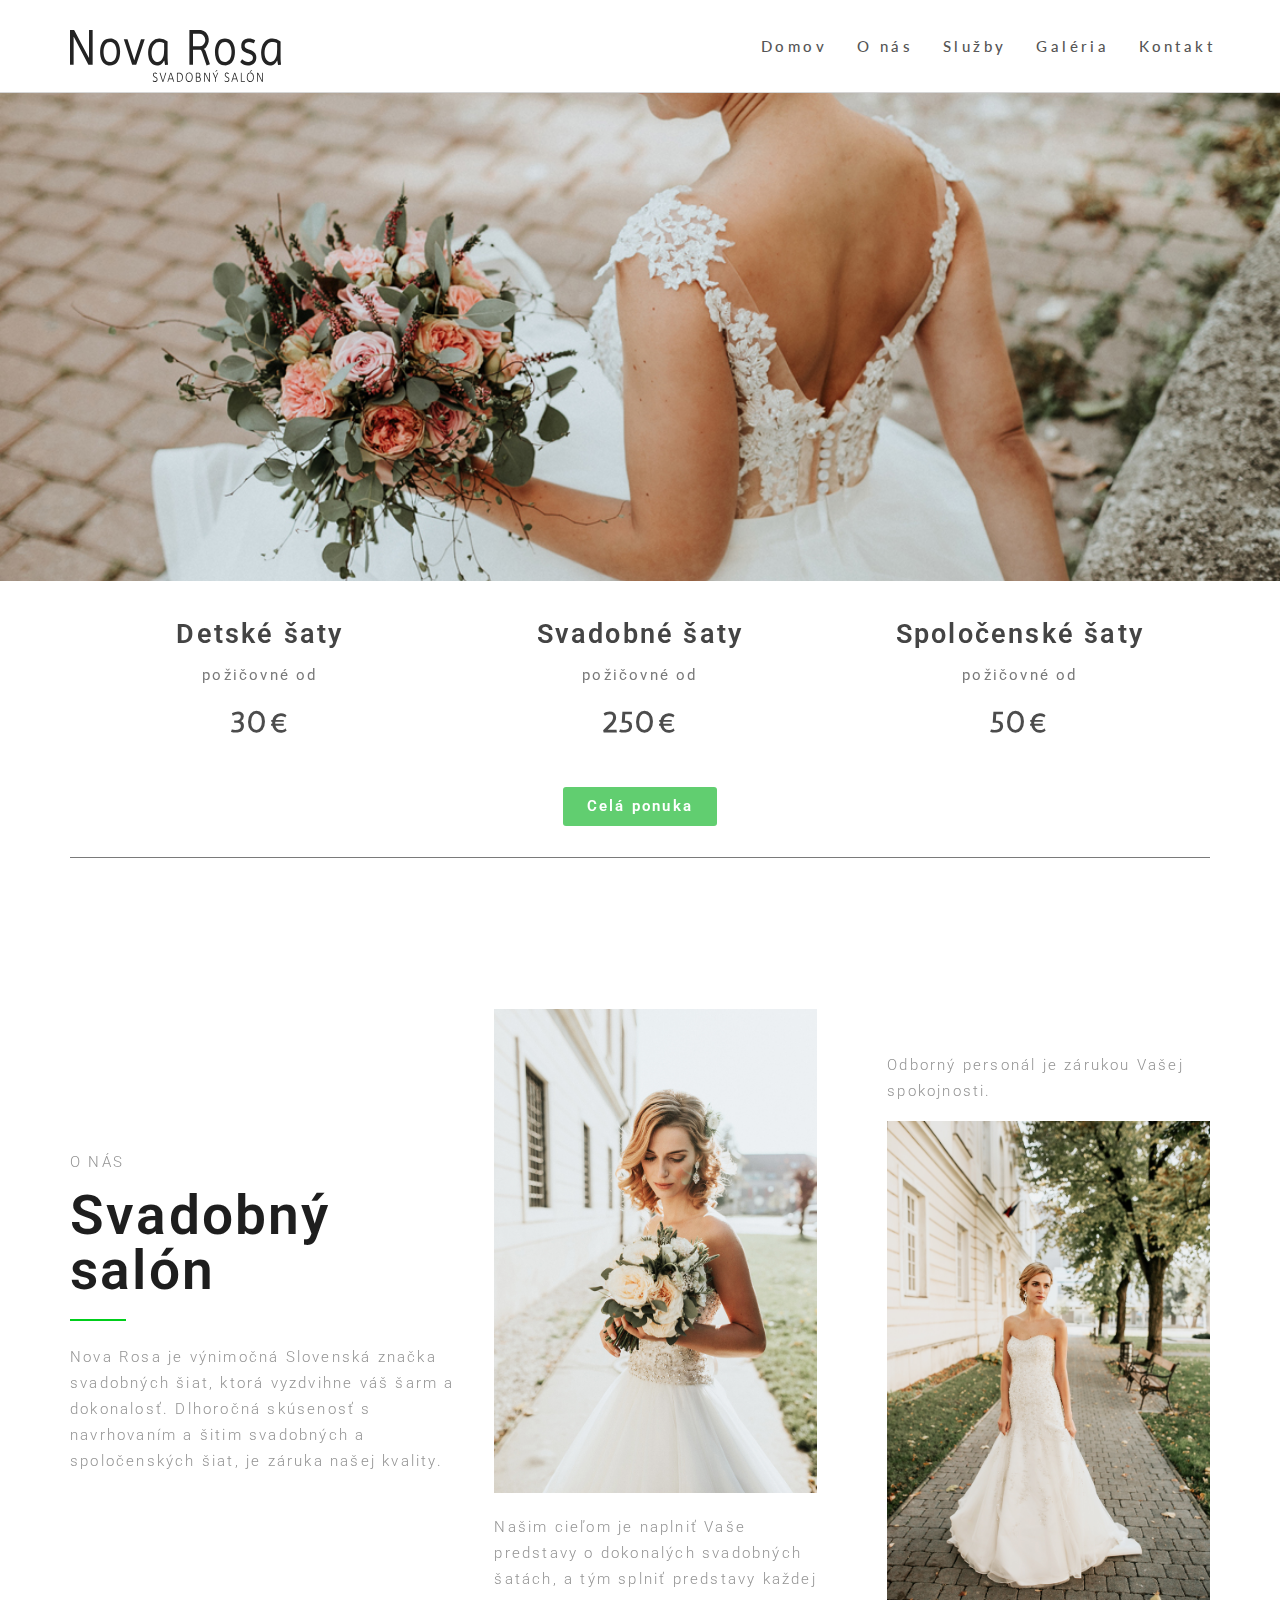
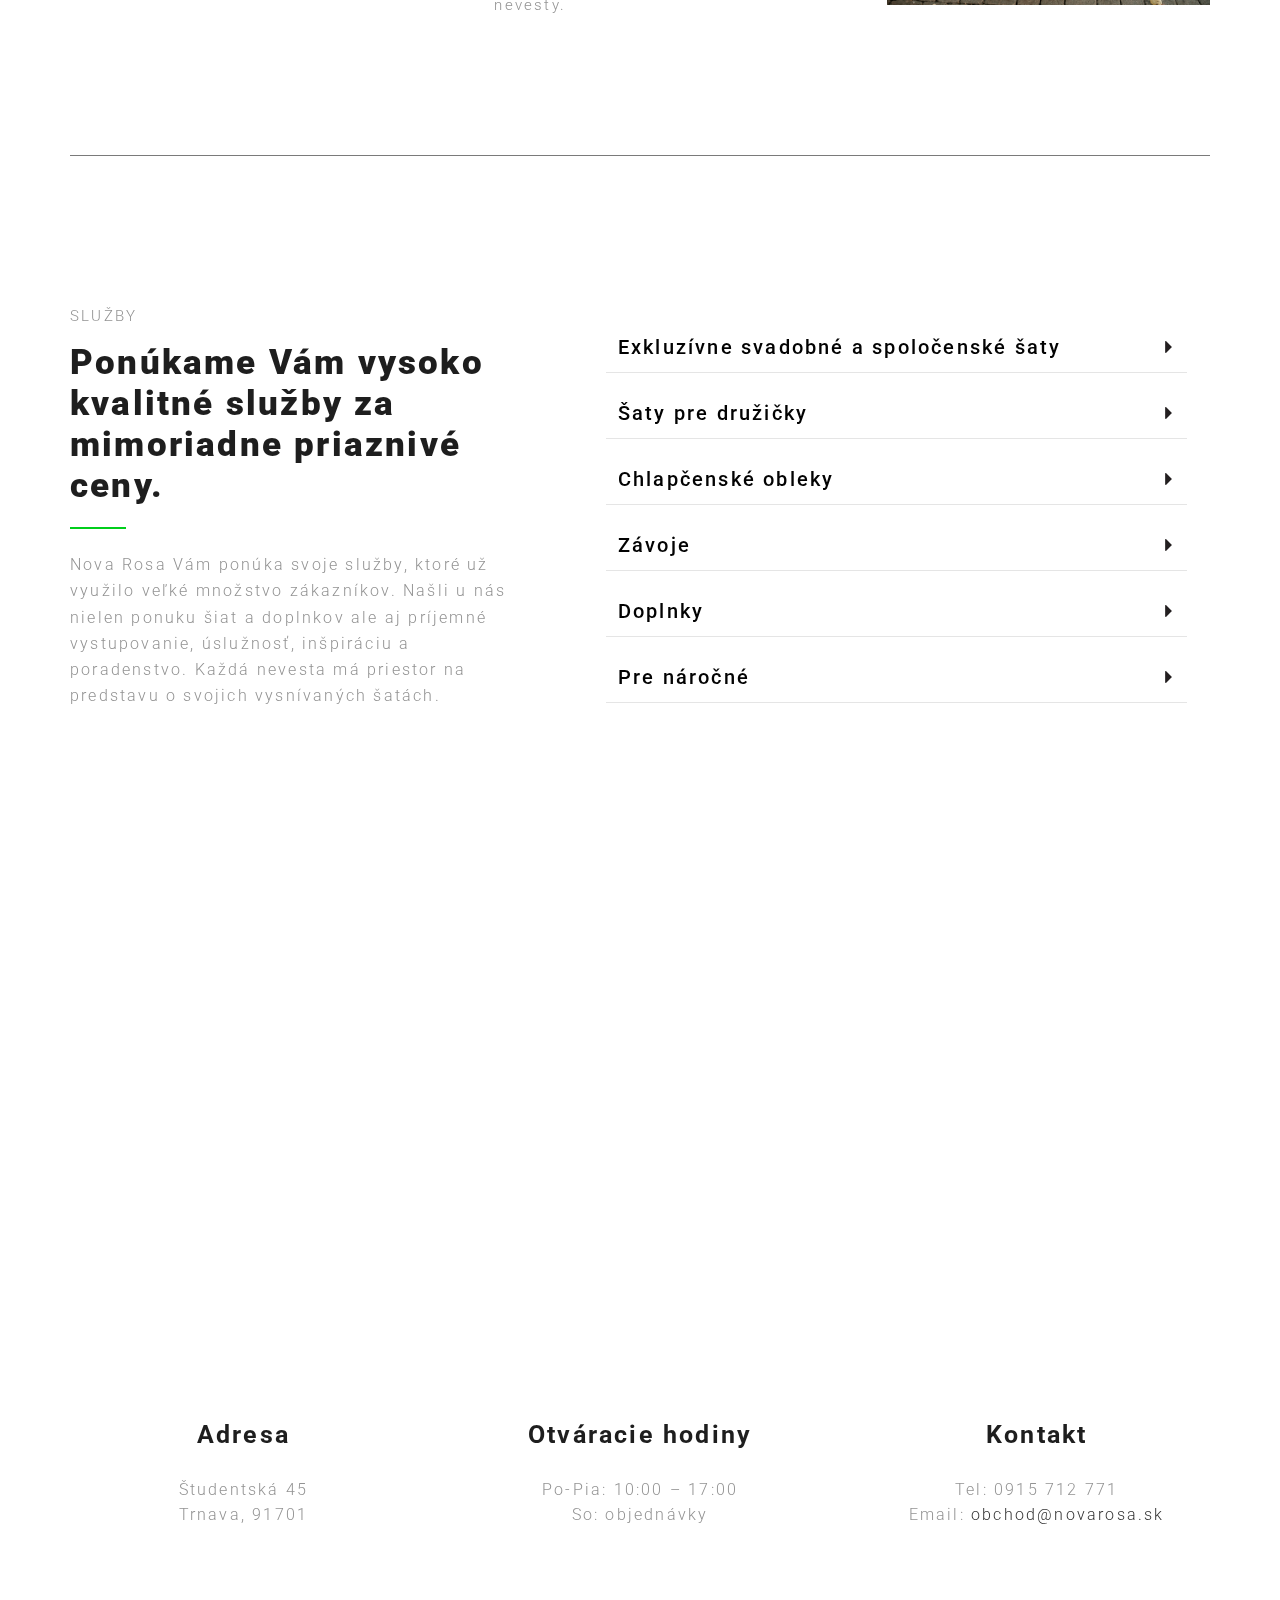
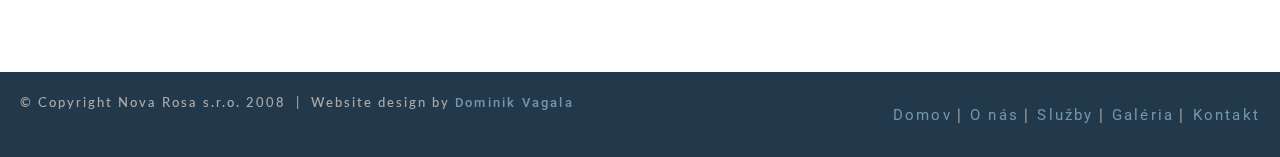
<file: index.html>
<!DOCTYPE html>
<html lang="sk">
<head>
	<meta charset="UTF-8">
	<meta name="viewport" content="width=device-width, initial-scale=1.0">
    <meta http-equiv="content-type" content="text/html; charset=UTF-8">
	<title>Nova Rosa Trnava | Svadobné a spoločenské šaty</title>
	<meta name="description" content="Nova Rosa je výnimočná Slovenská značka v Trnave, ktorá ponúka svadobné a spoločenské šaty ušité na mieru, alebo na požičanie.">
	<meta name="og:title" property="og:title" content=">Nova Rosa Trnava | Svadobné a spoločenské šaty">
	<link rel="canonical" href="http://www.novarosa.sk/">
	<link rel="stylesheet" href="styles/styles.css">
	<link rel="stylesheet" href="styles/index-styles.css">
	<link href="https://fonts.googleapis.com/css?family=Lato:400,500&display=swap" rel="stylesheet">
	<link href="https://fonts.googleapis.com/css?family=Roboto:300,400,500,900&display=swap" rel="stylesheet">
	<link href="https://fonts.googleapis.com/css?family=Antic&display=swap" rel="stylesheet">
	<script src="https://ajax.googleapis.com/ajax/libs/jquery/3.4.1/jquery.min.js"></script>

	<!-- ****** faviconit.com favicons ****** -->
	<link rel="shortcut icon" href="/favicon.ico">
	<link rel="icon" sizes="16x16 32x32 64x64" href="/favicon.ico">
	<link rel="icon" type="image/png" sizes="196x196" href="/favicon-192.png">
	<link rel="icon" type="image/png" sizes="160x160" href="/favicon-160.png">
	<link rel="icon" type="image/png" sizes="96x96" href="/favicon-96.png">
	<link rel="icon" type="image/png" sizes="64x64" href="/favicon-64.png">
	<link rel="icon" type="image/png" sizes="32x32" href="/favicon-32.png">
	<link rel="icon" type="image/png" sizes="16x16" href="/favicon-16.png">
	<link rel="apple-touch-icon" href="/favicon-57.png">
	<link rel="apple-touch-icon" sizes="114x114" href="/favicon-114.png">
	<link rel="apple-touch-icon" sizes="72x72" href="/favicon-72.png">
	<link rel="apple-touch-icon" sizes="144x144" href="/favicon-144.png">
	<link rel="apple-touch-icon" sizes="60x60" href="/favicon-60.png">
	<link rel="apple-touch-icon" sizes="120x120" href="/favicon-120.png">
	<link rel="apple-touch-icon" sizes="76x76" href="/favicon-76.png">
	<link rel="apple-touch-icon" sizes="152x152" href="/favicon-152.png">
	<link rel="apple-touch-icon" sizes="180x180" href="/favicon-180.png">
	<meta name="msapplication-TileColor" content="#FFFFFF">
	<meta name="msapplication-TileImage" content="/favicon-144.png">
	<meta name="msapplication-config" content="/browserconfig.xml">
	<!-- ****** faviconit.com favicons ****** -->
</head>
<body ontouchstart="">
	<div id="home" class="dummy-page-top"></div>

	<header id="sticky-header">
		<div data-include="header"></div>
	</header>

	<div id="landing-image-container"></div>

	<div class="page-content-container">
		<div id="dress-offer-container" >
			<div class="dress-offer-stack">
				<h2>Detské šaty</h2>
				<small>požičovné od</small>
				<h3>30€</h3>
			</div>
			<div class="dress-offer-stack">
				<h2>Svadobné šaty</h2>
				<small>požičovné od</small>
				<h3>250€</h3>
			</div>
			<div class="dress-offer-stack">
				<h2>Spoločenské šaty</h2>
				<small>požičovné od</small>
				<h3>50€</h3>
			</div>
		</div>
		<div id="whole-offer-button-container">
			<a href="#services" id="whole-offer-button">Celá ponuka</a>
		</div>

		<hr>

		<section id="about" class="about-section-container">
			<div id="about-section-column1">
				<h4 id="about-heading">O nás</h4>
				<h1>Svadobný salón</h1>
				<div class="small-divider"></div>
				<p>Nova Rosa je výnimočná Slovenská značka svadobných šiat, ktorá vyzdvihne váš šarm a dokonalosť. Dlhoročná skúsenosť s navrhovaním a šitim svadobných a spoločenských šiat, je záruka našej kvality.</p>
			</div>
			<div id="about-section-column2">
				<img id="section1-image1" src="images/section1-image1.jpg" alt="svadobné šaty nevesta">
				<img id="section1-image1-wide" src="images/section1-image1-wide.jpg" alt="svadobné šaty nevesta">
				<p id="about-section-column2-p">Našim cieľom je naplniť Vaše predstavy o dokonalých svadobných šatách, a tým splniť predstavy každej nevesty.</p>
			</div>
			<div id="about-section-column3">
				<p>Odborný personál je zárukou Vašej spokojnosti.</p>
				<img src="images/section1-image2.jpg" alt="svadba šaty nevesta">
			</div>
		</section>

		<hr>

		<section id="services" class="services-section-container">
			<div id="services-section-column1">
				<h4>Služby</h4>
				<h1>Ponúkame Vám vysoko kvalitné služby za mimoriadne priaznivé ceny.</h1>
				<div class="small-divider"></div>
				<p>Nova Rosa Vám ponúka svoje služby, ktoré už využilo veľké množstvo zákazníkov. Našli u nás nielen ponuku šiat a doplnkov ale aj príjemné vystupovanie, úslužnosť, inšpiráciu a poradenstvo. Každá nevesta má priestor na predstavu o svojich vysnívaných šatách.</p>
			</div>
			<div id="services-section-column2">
				<div class="summary-tab summary-tab-collapsed">
					<h3>Exkluzívne svadobné a spoločenské šaty</h3>
					<img class="black-triangle" src="images/black-triangle.svg" alt="">
					<img class="green-triangle displayed-none" src="images/green-triangle.svg" alt="">
				</div>
				<div class="details-tab">
					<p>Dovoz Španielsko, Taliansko</p>
				</div>
				<div class="summary-tab summary-tab-collapsed">
					<h3>Šaty pre družičky</h3>
					<img class="black-triangle" src="images/black-triangle.svg" alt="">
					<img class="green-triangle displayed-none" src="images/green-triangle.svg" alt="">
				</div>
				<div class="details-tab">
					<p>Veľkosti od 70 do 164</p>
				</div>
				<div class="summary-tab summary-tab-collapsed">
					<h3>Chlapčenské obleky</h3>
					<img class="black-triangle" src="images/black-triangle.svg" alt="">
					<img class="green-triangle displayed-none" src="images/green-triangle.svg" alt="">
				</div>
				<div class="details-tab">
					<p>Veľkosti od 70 do 164</p>
				</div>
				<div class="summary-tab summary-tab-collapsed">
					<h3>Závoje</h3>
					<img class="black-triangle" src="images/black-triangle.svg" alt="">
					<img class="green-triangle displayed-none" src="images/green-triangle.svg" alt="">
				</div>
				<div class="details-tab">
					<p>Zákazkové šitie podľa potreby</p>
				</div>
				<div class="summary-tab summary-tab-collapsed">
					<h3>Doplnky</h3>
					<img class="black-triangle" src="images/black-triangle.svg" alt="">
					<img class="green-triangle displayed-none" src="images/green-triangle.svg" alt="">
				</div>
				<div class="details-tab">
					<p>Bižutéria, kabelky, svadobné a spoločenské bolérka</p>
				</div>
				<div class="summary-tab summary-tab-collapsed">
					<h3>Pre náročné</h3>
					<img class="black-triangle" src="images/black-triangle.svg" alt="">
					<img class="green-triangle displayed-none" src="images/green-triangle.svg" alt="">
				</div>
				<div class="details-tab height">
					<p>Svadobný salón Nova Rosa Vám <strong>za cenu požičovného</strong>
					<ul>
						<li>ušije šaty na Vašu postavu</li>
						<li>výber vysokokvalitných materiálov</li>
						<li>ako prvá si budete svoj model predvádzať</li>
					</ul>
					<p><strong>A výhoda?</strong></p>
					<ul>
						<li>už žiadna úprava</li>
						<li>nebudú opotrebované a budú hodné Vášho veľkého dňa</li>
					</ul>							
				</div>
			</div>
		</section>
	</div>

	<iframe id="contact" class="map" frameborder="0" src="https://www.google.com/maps/embed/v1/place?q=place_id:ChIJ1RFoyWKgbEcR_VsKKeMJTpo&key=AIzaSyC0DKFZ8TiH9aAG0Z9Mv76P7-0UL2-60-Y" allowfullscreen></iframe>

	<div class="page-content-container" id="bottom-page-content">

		<div id="contact-section-container">
			<div class="contact-stack">
				<h2>Adresa</h2>
				<p>Študentská 45<br>Trnava, 91701</p>
			</div>
			<div class="contact-stack">
				<h2>Otváracie hodiny</h2>
				<p>Po-Pia: 10:00 – 17:00<br>So: objednávky</p>
			</div>
			<div class="contact-stack">
				<h2>Kontakt</h2>
				<p>Tel: 0915 712 771<br>Email: <a href="mailto:obchod@novarosa.sk" target="_blank">obchod@novarosa.sk</a></p>
			</div>
		</div>
	</div>

	<div data-include="footer" ></div>
	<script src="app.js"></script>
	<script>
		// For linking html filese
		$(function(){
			var includes = $('[data-include]');
			jQuery.each(includes, function(){
			var file = '' + $(this).data('include') + '.html';
			$(this).load(file);
			});
		});
	</script>
</body>
</html>
</file>
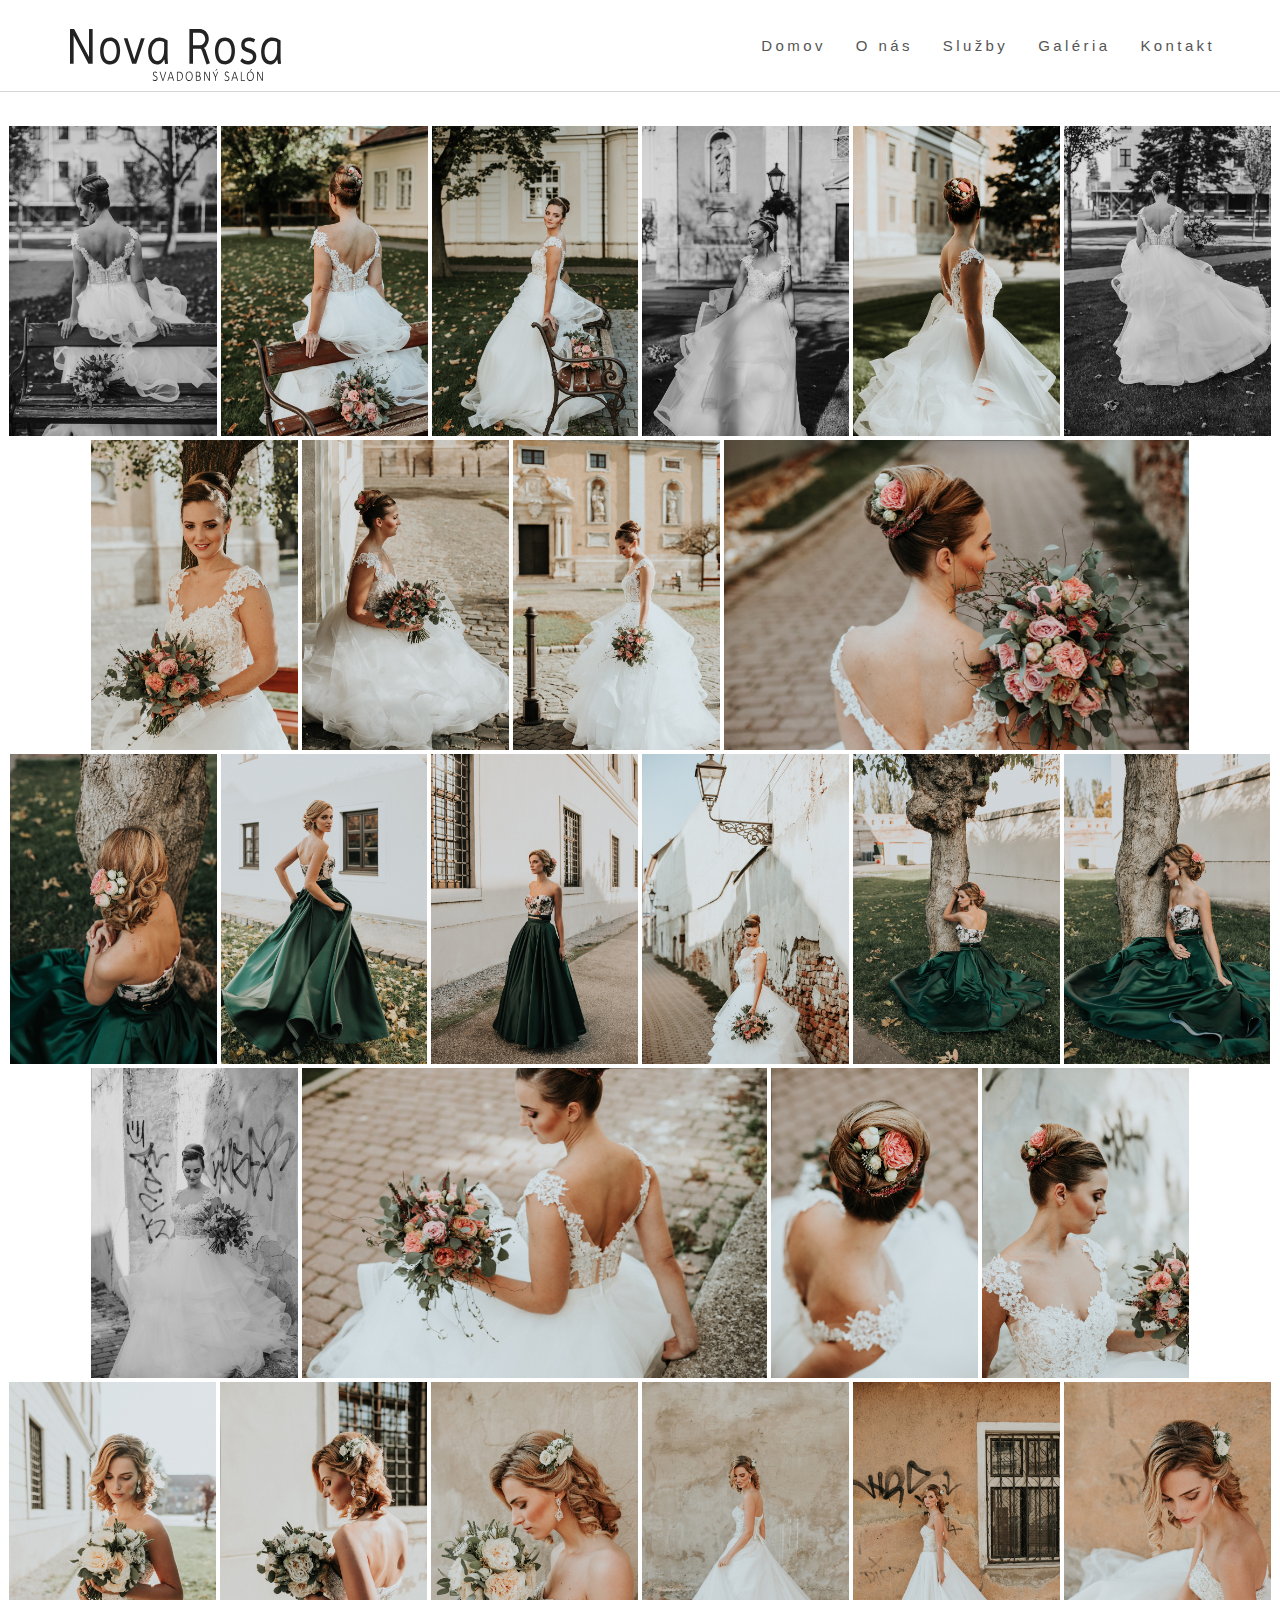
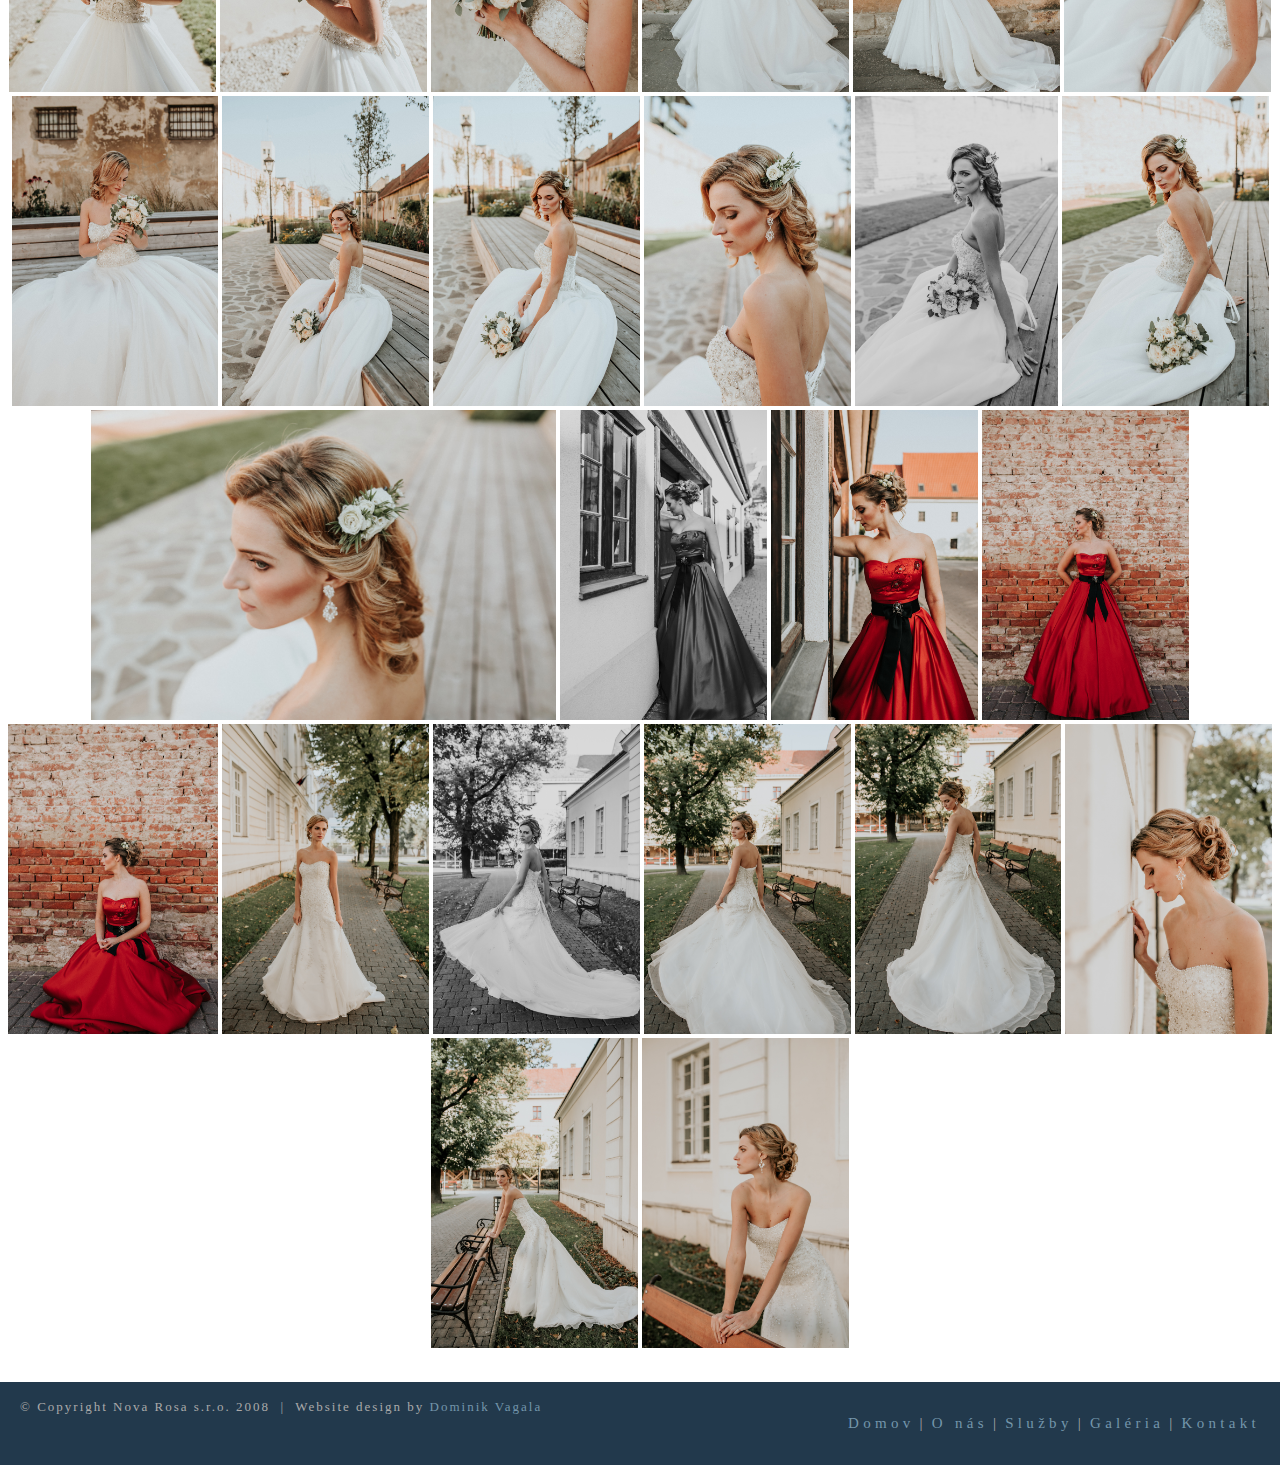
<file: gallery.html>
<!DOCTYPE html>
<html lang="sk">
<head>
    <meta charset="UTF-8">
    <meta name="viewport" content="width=device-width, initial-scale=1.0">
    <meta http-equiv="content-type" content="text/html; charset=UTF-8">
	<title>Galéria | Nova Rosa Trnava | Svadobné a spoločenské šaty</title>
	<script src="https://ajax.googleapis.com/ajax/libs/jquery/3.4.1/jquery.min.js"></script>
	<link rel="canonical" href="http://www.novarosa.sk/gallery/">
	<link rel="stylesheet" href="styles/styles.css">
	<link rel="stylesheet" href="styles/gallery-styles.css">
	<link rel="stylesheet" href="photoswipe/photoswipe.css"> 
	<link rel="stylesheet" href="photoswipe/default-skin/default-skin.css"> 
	
	<!-- ****** faviconit.com favicons ****** -->
	<link rel="shortcut icon" href="/favicon.ico">
	<link rel="icon" sizes="16x16 32x32 64x64" href="/favicon.ico">
	<link rel="icon" type="image/png" sizes="196x196" href="/favicon-192.png">
	<link rel="icon" type="image/png" sizes="160x160" href="/favicon-160.png">
	<link rel="icon" type="image/png" sizes="96x96" href="/favicon-96.png">
	<link rel="icon" type="image/png" sizes="64x64" href="/favicon-64.png">
	<link rel="icon" type="image/png" sizes="32x32" href="/favicon-32.png">
	<link rel="icon" type="image/png" sizes="16x16" href="/favicon-16.png">
	<link rel="apple-touch-icon" href="/favicon-57.png">
	<link rel="apple-touch-icon" sizes="114x114" href="/favicon-114.png">
	<link rel="apple-touch-icon" sizes="72x72" href="/favicon-72.png">
	<link rel="apple-touch-icon" sizes="144x144" href="/favicon-144.png">
	<link rel="apple-touch-icon" sizes="60x60" href="/favicon-60.png">
	<link rel="apple-touch-icon" sizes="120x120" href="/favicon-120.png">
	<link rel="apple-touch-icon" sizes="76x76" href="/favicon-76.png">
	<link rel="apple-touch-icon" sizes="152x152" href="/favicon-152.png">
	<link rel="apple-touch-icon" sizes="180x180" href="/favicon-180.png">
	<meta name="msapplication-TileColor" content="#FFFFFF">
	<meta name="msapplication-TileImage" content="/favicon-144.png">
	<meta name="msapplication-config" content="/browserconfig.xml">
	<!-- ****** faviconit.com favicons ****** -->
</head>
<body>
	<div id="home" class="dummy-page-top"></div>

    <header id="sticky-header">
        <div data-include="header"></div>
    </header>

	<div class="dress-gallery" itemscope itemtype="http://schema.org/ImageGallery">
		<figure itemprop="associatedMedia" itemscope itemtype="http://schema.org/ImageObject">
			<a href="gallery_images/IMG_3473.jpg" class="image-container" itemprop="contentUrl" data-size="769x1150">
				<img src="gallery_images/IMG_3473_thumb.jpg"  itemprop="thumbnail" alt="svadobné šaty" />
				<div class="overlay"></div>
			</a>
		</figure>

		<figure itemprop="associatedMedia" itemscope itemtype="http://schema.org/ImageObject">
			<a href="gallery_images/IMG_3472.jpg" class="image-container" itemprop="contentUrl" data-size="767x1150">
				<img src="gallery_images/IMG_3472.jpg" itemprop="thumbnail" alt="svadobné šaty" />
				<div class="overlay"></div>
			</a>
		</figure>

		<figure itemprop="associatedMedia" itemscope itemtype="http://schema.org/ImageObject">
			<a href="gallery_images/IMG_3471.jpg" class="image-container" itemprop="contentUrl" data-size="767x1150">
				<img src="gallery_images/IMG_3471_thumb.jpg" itemprop="thumbnail" alt="svadobné šaty" />
				<div class="overlay"></div>
			</a>
		</figure>

		<figure itemprop="associatedMedia" itemscope itemtype="http://schema.org/ImageObject">
			<a href="gallery_images/IMG_3468.jpg" class="image-container" itemprop="contentUrl" data-size="767x1150">
				<img src="gallery_images/IMG_3468_thumb.jpg" itemprop="thumbnail" alt="svadobné šaty" />
				<div class="overlay"></div>
			</a>
		</figure>

		<figure itemprop="associatedMedia" itemscope itemtype="http://schema.org/ImageObject">
			<a href="gallery_images/IMG_3465.jpg" class="image-container" itemprop="contentUrl" data-size="767x1150">
				<img src="gallery_images/IMG_3465_thumb.jpg" itemprop="thumbnail" alt="svadobné šaty" />
				<div class="overlay"></div>
			</a>
		</figure>

		<figure itemprop="associatedMedia" itemscope itemtype="http://schema.org/ImageObject">
			<a href="gallery_images/IMG_3448.jpg" class="image-container" itemprop="contentUrl" data-size="767x1150">
				<img src="gallery_images/IMG_3448_thumb.jpg" itemprop="thumbnail" alt="svadobné šaty" />
				<div class="overlay"></div>
			</a>
		</figure>

		<figure itemprop="associatedMedia" itemscope itemtype="http://schema.org/ImageObject">
			<a href="gallery_images/IMG_3444b.jpg" class="image-container" itemprop="contentUrl" data-size="767x1150">
				<img src="gallery_images/IMG_3444b_thumb.jpg" itemprop="thumbnail" alt="svadobné šaty" />
				<div class="overlay"></div>
			</a>
		</figure>

		<figure itemprop="associatedMedia" itemscope itemtype="http://schema.org/ImageObject">
			<a href="gallery_images/IMG_3442.jpg" class="image-container" itemprop="contentUrl" data-size="767x1150">
				<img src="gallery_images/IMG_3442_thumb.jpg" itemprop="thumbnail" alt="svadobné šaty" />
				<div class="overlay"></div>
			</a>
		</figure>

		<figure itemprop="associatedMedia" itemscope itemtype="http://schema.org/ImageObject">
			<a href="gallery_images/IMG_3425-1.jpg" class="image-container" class="image-container" itemprop="contentUrl" data-size="769x1150">
				<img src="gallery_images/IMG_3425-1_thumb.jpg" itemprop="thumbnail" alt="svadobné šaty" />
				<div class="overlay"></div>
			</a>
		</figure>
		
		<figure itemprop="associatedMedia" itemscope itemtype="http://schema.org/ImageObject">
			<a href="gallery_images/IMG_3497-1.jpg" class="image-container" itemprop="contentUrl" data-size="1150x767">
				<img src="gallery_images/IMG_3497-1_thumb.jpg" itemprop="thumbnail" alt="svadobné šaty" />
				<div class="overlay"></div>
			</a>
		</figure>

		<figure itemprop="associatedMedia" itemscope itemtype="http://schema.org/ImageObject">
			<a href="gallery_images/IMG_3866.jpg" class="image-container" itemprop="contentUrl" data-size="767x1150">
				<img src="gallery_images/IMG_3866_thumb.jpg" itemprop="thumbnail" alt="svadobné šaty" />
				<div class="overlay"></div>
			</a>
		</figure>

		<figure itemprop="associatedMedia" itemscope itemtype="http://schema.org/ImageObject">
			<a href="gallery_images/IMG_3815.jpg" class="image-container" itemprop="contentUrl" data-size="767x1150">
				<img src="gallery_images/IMG_3815_thumb.jpg" itemprop="thumbnail" alt="svadobné šaty" />
				<div class="overlay"></div>
			</a>
		</figure>
		
		<figure itemprop="associatedMedia" itemscope itemtype="http://schema.org/ImageObject">
			<a href="gallery_images/IMG_3817.jpg" class="image-container" itemprop="contentUrl" data-size="767x1150">
				<img src="gallery_images/IMG_3817_thumb.jpg" itemprop="thumbnail" alt="svadobné šaty" />
				<div class="overlay"></div>
			</a>
		</figure>
		
		<figure itemprop="associatedMedia" itemscope itemtype="http://schema.org/ImageObject">
			<a href="gallery_images/IMG_3482.jpg" class="image-container" itemprop="contentUrl" data-size="767x1150">
				<img src="gallery_images/IMG_3482_thumb.jpg" itemprop="thumbnail" alt="svadobné šaty" />
				<div class="overlay"></div>
			</a>
		</figure>

		<figure itemprop="associatedMedia" itemscope itemtype="http://schema.org/ImageObject">
			<a href="gallery_images/IMG_3858.jpg" class="image-container" itemprop="contentUrl" data-size="767x1150">
				<img src="gallery_images/IMG_3858_thumb.jpg" itemprop="thumbnail" alt="svadobné šaty" />
				<div class="overlay"></div>
			</a>
		</figure>
		
		<figure itemprop="associatedMedia" itemscope itemtype="http://schema.org/ImageObject">
			<a href="gallery_images/IMG_3862.jpg" class="image-container" itemprop="contentUrl" data-size="767x1150">
				<img src="gallery_images/IMG_3862_thumb.jpg" itemprop="thumbnail" alt="svadobné šaty" />
				<div class="overlay"></div>
			</a>
		</figure>
		
		<figure itemprop="associatedMedia" itemscope itemtype="http://schema.org/ImageObject">
			<a href="gallery_images/IMG_3506.jpg" class="image-container" itemprop="contentUrl" data-size="767x1150">
				<img src="gallery_images/IMG_3506_thumb.jpg" itemprop="thumbnail" alt="svadobné šaty" />
				<div class="overlay"></div>
			</a>
		</figure>
		
		<figure itemprop="associatedMedia" itemscope itemtype="http://schema.org/ImageObject">
			<a href="gallery_images/IMG_3512-1.jpg" class="image-container" itemprop="contentUrl" data-size="1150x767">
				<img src="gallery_images/IMG_3512-1_thumb.jpg" itemprop="thumbnail" alt="svadobné šaty" />
				<div class="overlay"></div>
			</a>
		</figure>
		
		<figure itemprop="associatedMedia" itemscope itemtype="http://schema.org/ImageObject">
			<a href="gallery_images/IMG_3513.jpg" class="image-container" itemprop="contentUrl" data-size="767x1150">
				<img src="gallery_images/IMG_3513_thumb.jpg" itemprop="thumbnail" alt="svadobné šaty" />
				<div class="overlay"></div>
			</a>
		</figure>
		
		<figure itemprop="associatedMedia" itemscope itemtype="http://schema.org/ImageObject">
			<a href="gallery_images/IMG_3514.jpg" class="image-container" itemprop="contentUrl" data-size="767x1150">
				<img src="gallery_images/IMG_3514_thumb.jpg" itemprop="thumbnail" alt="svadobné šaty" />
				<div class="overlay"></div>
			</a>
		</figure>
		
		<figure itemprop="associatedMedia" itemscope itemtype="http://schema.org/ImageObject">
			<a href="gallery_images/IMG_3525.jpg" class="image-container" itemprop="contentUrl" data-size="767x1150">
				<img src="gallery_images/IMG_3525_thumb.jpg" itemprop="thumbnail" alt="svadobné šaty" />
				<div class="overlay"></div>
			</a>
		</figure>
		
		<figure itemprop="associatedMedia" itemscope itemtype="http://schema.org/ImageObject">
			<a href="gallery_images/IMG_3527.jpg" class="image-container" itemprop="contentUrl" data-size="767x1150">
				<img src="gallery_images/IMG_3527_thumb.jpg" itemprop="thumbnail" alt="svadobné šaty" />
				<div class="overlay"></div>
			</a>
		</figure>
		
		<figure itemprop="associatedMedia" itemscope itemtype="http://schema.org/ImageObject">
			<a href="gallery_images/IMG_3554.jpg" class="image-container" itemprop="contentUrl" data-size="768x1150">
				<img src="gallery_images/IMG_3554_thumb.jpg" itemprop="thumbnail" alt="svadobné šaty" />
				<div class="overlay"></div>
			</a>
		</figure>
		
		<figure itemprop="associatedMedia" itemscope itemtype="http://schema.org/ImageObject">
			<a href="gallery_images/IMG_3566.jpg" class="image-container" itemprop="contentUrl" data-size="768x1150">
				<img src="gallery_images/IMG_3566_thumb.jpg" itemprop="thumbnail" alt="svadobné šaty" />
				<div class="overlay"></div>
			</a>
		</figure>
		
		<figure itemprop="associatedMedia" itemscope itemtype="http://schema.org/ImageObject">
			<a href="gallery_images/IMG_3572.jpg" class="image-container" itemprop="contentUrl" data-size="767x1150">
				<img src="gallery_images/IMG_3572_thumb.jpg" itemprop="thumbnail" alt="svadobné šaty" />
				<div class="overlay"></div>
			</a>
		</figure>
		
		<figure itemprop="associatedMedia" itemscope itemtype="http://schema.org/ImageObject">
			<a href="gallery_images/IMG_3579.jpg" class="image-container" itemprop="contentUrl" data-size="767x1150">
				<img src="gallery_images/IMG_3579_thumb.jpg" itemprop="thumbnail" alt="svadobné šaty" />
				<div class="overlay"></div>
			</a>
		</figure>
		
		<figure itemprop="associatedMedia" itemscope itemtype="http://schema.org/ImageObject">
			<a href="gallery_images/IMG_3611.jpg" class="image-container" itemprop="contentUrl" data-size="767x1150">
				<img src="gallery_images/IMG_3611_thumb.jpg" itemprop="thumbnail" alt="svadobné šaty" />
				<div class="overlay"></div>
			</a>
		</figure>
		
		<figure itemprop="associatedMedia" itemscope itemtype="http://schema.org/ImageObject">
			<a href="gallery_images/IMG_3615.jpg" class="image-container" itemprop="contentUrl" data-size="767x1150">
				<img src="gallery_images/IMG_3615_thumb.jpg" itemprop="thumbnail" alt="svadobné šaty" />
				<div class="overlay"></div>
			</a>
		</figure>
		
		<figure itemprop="associatedMedia" itemscope itemtype="http://schema.org/ImageObject">
			<a href="gallery_images/IMG_3616-1.jpg" class="image-container" itemprop="contentUrl" data-size="767x1150">
				<img src="gallery_images/IMG_3616-1_thumb.jpg" itemprop="thumbnail" alt="svadobné šaty" />
				<div class="overlay"></div>
			</a>
		</figure>
		
		<figure itemprop="associatedMedia" itemscope itemtype="http://schema.org/ImageObject">
			<a href="gallery_images/IMG_3617.jpg" class="image-container" itemprop="contentUrl" data-size="767x1150">
				<img src="gallery_images/IMG_3617_thumb.jpg" itemprop="thumbnail" alt="svadobné šaty" />
				<div class="overlay"></div>
			</a>
		</figure>
		
		<figure itemprop="associatedMedia" itemscope itemtype="http://schema.org/ImageObject">
			<a href="gallery_images/IMG_3619.jpg" class="image-container" itemprop="contentUrl" data-size="754x1150">
				<img src="gallery_images/IMG_3619_thumb.jpg" itemprop="thumbnail" alt="svadobné šaty" />
				<div class="overlay"></div>
			</a>
		</figure>
		
		<figure itemprop="associatedMedia" itemscope itemtype="http://schema.org/ImageObject">
			<a href="gallery_images/IMG_3624.jpg" class="image-container" itemprop="contentUrl" data-size="767x1150">
				<img src="gallery_images/IMG_3624_thumb.jpg" itemprop="thumbnail" alt="svadobné šaty" />
				<div class="overlay"></div>
			</a>
		</figure>
		
		<figure itemprop="associatedMedia" itemscope itemtype="http://schema.org/ImageObject">
			<a href="gallery_images/IMG_3626.jpg" class="image-container" itemprop="contentUrl" data-size="1150x767">
				<img src="gallery_images/IMG_3626_thumb.jpg" itemprop="thumbnail" alt="svadobné šaty" />
				<div class="overlay"></div>
			</a>
		</figure>
		
		<figure itemprop="associatedMedia" itemscope itemtype="http://schema.org/ImageObject">
			<a href="gallery_images/IMG_3637.jpg" class="image-container" itemprop="contentUrl" data-size="767x1150">
				<img src="gallery_images/IMG_3637_thumb.jpg" itemprop="thumbnail" alt="svadobné šaty" />
				<div class="overlay"></div>
			</a>
		</figure>
		
		<figure itemprop="associatedMedia" itemscope itemtype="http://schema.org/ImageObject">
			<a href="gallery_images/IMG_3641.jpg" class="image-container" itemprop="contentUrl" data-size="767x1150">
				<img src="gallery_images/IMG_3641_thumb.jpg" itemprop="thumbnail" alt="svadobné šaty" />
				<div class="overlay"></div>
			</a>
		</figure>
		
		<figure itemprop="associatedMedia" itemscope itemtype="http://schema.org/ImageObject">
			<a href="gallery_images/IMG_3678.jpg" class="image-container" itemprop="contentUrl" data-size="767x1150">
				<img src="gallery_images/IMG_3678_thumb.jpg" itemprop="thumbnail" alt="svadobné šaty" />
				<div class="overlay"></div>
			</a>
		</figure>
		
		<figure itemprop="associatedMedia" itemscope itemtype="http://schema.org/ImageObject">
			<a href="gallery_images/IMG_3681-1.jpg" class="image-container" itemprop="contentUrl" data-size="781x1150">
				<img src="gallery_images/IMG_3681-1_thumb.jpg" itemprop="thumbnail" alt="svadobné šaty" />
				<div class="overlay"></div>
			</a>
		</figure>
		
		<figure itemprop="associatedMedia" itemscope itemtype="http://schema.org/ImageObject">
			<a href="gallery_images/IMG_3702-1.jpg" class="image-container" itemprop="contentUrl" data-size="767x1150">
				<img src="gallery_images/IMG_3702-1_thumb.jpg" itemprop="thumbnail" alt="svadobné šaty" />
				<div class="overlay"></div>
			</a>
		</figure>
		
		<figure itemprop="associatedMedia" itemscope itemtype="http://schema.org/ImageObject">
			<a href="gallery_images/IMG_3710.jpg" class="image-container" itemprop="contentUrl" data-size="767x1150">
				<img src="gallery_images/IMG_3710_thumb.jpg" itemprop="thumbnail" alt="svadobné šaty" />
				<div class="overlay"></div>
			</a>
		</figure>
		
		<figure itemprop="associatedMedia" itemscope itemtype="http://schema.org/ImageObject">
			<a href="gallery_images/IMG_3711.jpg" class="image-container" itemprop="contentUrl" data-size="767x1150">
				<img src="gallery_images/IMG_3711_thumb.jpg" itemprop="thumbnail" alt="svadobné šaty" />
				<div class="overlay"></div>
			</a>
		</figure>
		
		<figure itemprop="associatedMedia" itemscope itemtype="http://schema.org/ImageObject">
			<a href="gallery_images/IMG_3713.jpg" class="image-container" itemprop="contentUrl" data-size="767x1150">
				<img src="gallery_images/IMG_3713_thumb.jpg" itemprop="thumbnail" alt="svadobné šaty" />
				<div class="overlay"></div>
			</a>
		</figure>
		
		<figure itemprop="associatedMedia" itemscope itemtype="http://schema.org/ImageObject">
			<a href="gallery_images/IMG_3731.jpg" class="image-container" itemprop="contentUrl" data-size="767x1150">
				<img src="gallery_images/IMG_3731_thumb.jpg" itemprop="thumbnail" alt="svadobné šaty" />
				<div class="overlay"></div>
			</a>
		</figure>
		
		<figure itemprop="associatedMedia" itemscope itemtype="http://schema.org/ImageObject">
			<a href="gallery_images/IMG_3744.jpg" class="image-container" itemprop="contentUrl" data-size="767x1150">
				<img src="gallery_images/IMG_3744_thumb.jpg" itemprop="thumbnail" alt="svadobné šaty" />
				<div class="overlay"></div>
			</a>
		</figure>
		
		<figure itemprop="associatedMedia" itemscope itemtype="http://schema.org/ImageObject">
			<a href="gallery_images/IMG_3751.jpg" class="image-container" itemprop="contentUrl" data-size="767x1150">
				<img src="gallery_images/IMG_3751_thumb.jpg" itemprop="thumbnail" alt="svadobné šaty" />
				<div class="overlay"></div>
			</a>
		</figure>
	</div>

	<!-- Root element of PhotoSwipe. Must have class pswp. -->
	<div class="pswp" tabindex="-1" role="dialog" aria-hidden="true">

		<!-- Background of PhotoSwipe. 
			 It's a separate element as animating opacity is faster than rgba(). -->
		<div class="pswp__bg"></div>
	
		<!-- Slides wrapper with overflow:hidden. -->
		<div class="pswp__scroll-wrap">
	
			<!-- Container that holds slides. 
				PhotoSwipe keeps only 3 of them in the DOM to save memory.
				Don't modify these 3 pswp__item elements, data is added later on. -->
			<div class="pswp__container">
				<div class="pswp__item"></div>
				<div class="pswp__item"></div>
				<div class="pswp__item"></div>
			</div>
	
			<!-- Default (PhotoSwipeUI_Default) interface on top of sliding area. Can be changed. -->
			<div class="pswp__ui pswp__ui--hidden">
				<div class="pswp__top-bar">
	
					<!--  Controls are self-explanatory. Order can be changed. -->
					<div class="pswp__counter"></div>
					<button class="pswp__button pswp__button--close" title="Close (Esc)"></button>
					<button class="pswp__button pswp__button--share" title="Share"></button>
					<button class="pswp__button pswp__button--fs" title="Toggle fullscreen"></button>
					<button class="pswp__button pswp__button--zoom" title="Zoom in/out"></button>
	
					<!-- Preloader demo https://codepen.io/dimsemenov/pen/yyBWoR -->
					<!-- element will get class pswp__preloader--active when preloader is running -->
					<div class="pswp__preloader">
						<div class="pswp__preloader__icn">
						  <div class="pswp__preloader__cut">
							<div class="pswp__preloader__donut"></div>
						  </div>
						</div>
					</div>
				</div>
	
				<div class="pswp__share-modal pswp__share-modal--hidden pswp__single-tap">
					<div class="pswp__share-tooltip"></div> 
				</div>
	
				<button class="pswp__button pswp__button--arrow--left" title="Previous (arrow left)">
				</button>
	
				<button class="pswp__button pswp__button--arrow--right" title="Next (arrow right)">
				</button>
	
				<div class="pswp__caption">
					<div class="pswp__caption__center"></div>
				</div>
			</div>
		</div>
	</div>

    <div data-include="footer" ></div>

	<script>
		// For linking html filese
		$(function(){
			var includes = $('[data-include]');
			jQuery.each(includes, function(){
			var file = '' + $(this).data('include') + '.html';
			$(this).load(file);
			});
		});
	</script>
	<script>
		//test for touch events support and if not supported, attach .no-touch class to the HTML tag.
		if (!("ontouchstart" in document.documentElement)) {
			document.documentElement.className += "no-touch";
		}
	</script>
	<script src="photoswipe/photoswipe.min.js"></script> 
	<script src="photoswipe/photoswipe-ui-default.min.js"></script> 
	<script>
		// Replace thumbnais with full resotuion images after whole page loaded
		window.onload = function () { 
			var thumbElements = document.querySelectorAll('img[itemprop="thumbnail"]');
			console.log(thumbElements);

			for (let index = 0; index < thumbElements.length; index++) {
				const thumbElement = thumbElements[index];
				var fullResImage = thumbElement.parentElement.getAttribute('href');
				thumbElement.setAttribute("src", fullResImage);
			}
		 }
	</script>
	<script>
		var initPhotoSwipeFromDOM = function(gallerySelector) {
			// parse slide data (url, title, size ...) from DOM elements 
			// (children of gallerySelector)
			var parseThumbnailElements = function(el) {
				var thumbElements = el.childNodes,
					numNodes = thumbElements.length,
					items = [],
					figureEl,
					linkEl,
					size,
					item;

				for(var i = 0; i < numNodes; i++) {

					figureEl = thumbElements[i]; // <figure> element

					// include only element nodes 
					if(figureEl.nodeType !== 1) {
						continue;
					}

					linkEl = figureEl.children[0]; // <a> element

					size = linkEl.getAttribute('data-size').split('x');

					// create slide object
					item = {
						src: linkEl.getAttribute('href'),
						w: parseInt(size[0], 10),
						h: parseInt(size[1], 10)
					};



					if(figureEl.children.length > 1) {
						// <figcaption> content
						item.title = figureEl.children[1].innerHTML; 
					}

					if(linkEl.children.length > 0) {
						item.msrc = linkEl.children[0].getAttribute('src');
					} 

					item.el = figureEl; // save link to element for getThumbBoundsFn
					items.push(item);
				}

				return items;
			};

			// find nearest parent element
			var closest = function closest(el, fn) {
				return el && ( fn(el) ? el : closest(el.parentNode, fn) );
			};

			// triggers when user clicks on thumbnail
			var onThumbnailsClick = function(e) {
				e = e || window.event;
				e.preventDefault ? e.preventDefault() : e.returnValue = false;

				var eTarget = e.target || e.srcElement;

				// find root element of slide
				var clickedListItem = closest(eTarget, function(el) {
					return (el.tagName && el.tagName.toUpperCase() === 'FIGURE');
				});

				if(!clickedListItem) {
					return;
				}

				// find index of clicked item by looping through all child nodes
				// alternatively, you may define index via data- attribute
				var clickedGallery = clickedListItem.parentNode,
					childNodes = clickedListItem.parentNode.childNodes,
					numChildNodes = childNodes.length,
					nodeIndex = 0,
					index;

				for (var i = 0; i < numChildNodes; i++) {
					if(childNodes[i].nodeType !== 1) { 
						continue; 
					}

					if(childNodes[i] === clickedListItem) {
						index = nodeIndex;
						break;
					}
					nodeIndex++;
				}



				if(index >= 0) {
					// open PhotoSwipe if valid index found
					openPhotoSwipe( index, clickedGallery );
				}
				return false;
			};

			// parse picture index and gallery index from URL (#&pid=1&gid=2)
			var photoswipeParseHash = function() {
				var hash = window.location.hash.substring(1),
				params = {};

				if(hash.length < 5) {
					return params;
				}

				var vars = hash.split('&');
				for (var i = 0; i < vars.length; i++) {
					if(!vars[i]) {
						continue;
					}
					var pair = vars[i].split('=');  
					if(pair.length < 2) {
						continue;
					}           
					params[pair[0]] = pair[1];
				}

				if(params.gid) {
					params.gid = parseInt(params.gid, 10);
				}

				return params;
			};

			var openPhotoSwipe = function(index, galleryElement, disableAnimation, fromURL) {
				var pswpElement = document.querySelectorAll('.pswp')[0],
					gallery,
					options,
					items;

				items = parseThumbnailElements(galleryElement);

				// define options (if needed)
				options = {

					// define gallery index (for URL)
					galleryUID: galleryElement.getAttribute('data-pswp-uid'),

					getThumbBoundsFn: function(index) {
						// See Options -> getThumbBoundsFn section of documentation for more info
						var thumbnail = items[index].el.getElementsByTagName('img')[0], // find thumbnail
						// var thumbnail = items[index].el.querySelectorAll('.image')[0], // find thumbnail
							pageYScroll = window.pageYOffset || document.documentElement.scrollTop,
							rect = thumbnail.getBoundingClientRect(); 

						return {x:rect.left, y:rect.top + pageYScroll, w:rect.width};
					}

				};

				// PhotoSwipe opened from URL
				if(fromURL) {
					if(options.galleryPIDs) {
						// parse real index when custom PIDs are used 
						// http://photoswipe.com/documentation/faq.html#custom-pid-in-url
						for(var j = 0; j < items.length; j++) {
							if(items[j].pid == index) {
								options.index = j;
								break;
							}
						}
					} else {
						// in URL indexes start from 1
						options.index = parseInt(index, 10) - 1;
					}
				} else {
					options.index = parseInt(index, 10);
				}

				// exit if index not found
				if( isNaN(options.index) ) {
					return;
				}

				if(disableAnimation) {
					options.showAnimationDuration = 0;
				}

				// Pass data to PhotoSwipe and initialize it
				gallery = new PhotoSwipe( pswpElement, PhotoSwipeUI_Default, items, options);
				gallery.init();
			};

			// loop through all gallery elements and bind events
			var galleryElements = document.querySelectorAll( gallerySelector );

			for(var i = 0, l = galleryElements.length; i < l; i++) {
				galleryElements[i].setAttribute('data-pswp-uid', i+1);
				galleryElements[i].onclick = onThumbnailsClick;
			}

			// Parse URL and open gallery if it contains #&pid=3&gid=1
			var hashData = photoswipeParseHash();
			if(hashData.pid && hashData.gid) {
				openPhotoSwipe( hashData.pid ,  galleryElements[ hashData.gid - 1 ], true, true );
			}
		};

		// execute above function
		initPhotoSwipeFromDOM('.dress-gallery');		
	</script>
</body>
</html>
</file>
<file: styles/styles.css>
/*ANCHOR global*/
* {
  margin: 0px;
  padding: 0px;
  -webkit-box-sizing: border-box;
          box-sizing: border-box;
}

html {
  overflow-y: auto;
  scroll-behavior: smooth;
  background-color: white;
}

a {
  text-decoration: none;
}

::-moz-selection {
  background: #333;
  /* WebKit/Blink Browsers */
  color: #fff;
}

::selection {
  background: #333;
  /* WebKit/Blink Browsers */
  color: #fff;
}

::-moz-selection {
  background: #333;
  /* Gecko Browsers */
  color: #fff;
}

img {
  -o-user-select: none;
  -moz-user-select: none;
  -webkit-user-select: none;
  -ms-user-select: none;
      user-select: none;
}

/*--header------------------------------------------------------------------------------*/
/*ANCHOR header*/
#sticky-header {
  position: -webkit-sticky;
  position: sticky;
  width: 100%;
  top: 0px;
  z-index: 1;
}

#header-container {
  display: -webkit-box;
  display: -ms-flexbox;
  display: flex;
  -webkit-box-orient: horizontal;
  -webkit-box-direction: normal;
      -ms-flex-direction: row;
          flex-direction: row;
  width: 100%;
  background-color: #fff;
  -webkit-box-align: center;
      -ms-flex-align: center;
          align-items: center;
  -webkit-box-pack: justify;
      -ms-flex-pack: justify;
          justify-content: space-between;
  border-bottom: 1px solid #d6d6d6;
}

#novarosa-logo {
  margin-left: 15.2%;
  -webkit-transition: margin-left 1s;
  transition: margin-left 1s;
  text-decoration: none;
  position: -webkit-sticky;
  position: sticky;
  top: 0px;
  -webkit-tap-highlight-color: rgba(0, 0, 0, 0);
}

#novarosa-logo img {
  margin-top: 23px;
  height: 52px;
}

#main-nav {
  margin-right: 13.9%;
  -webkit-transition: margin 1s;
  transition: margin 1s;
}

#main-nav ul {
  display: -webkit-box;
  display: -ms-flexbox;
  display: flex;
  list-style: none;
}

#main-nav li {
  padding: 37px 15px;
  white-space: nowrap;
  color: #555;
  font-family: 'Lato', sans-serif;
  font-weight: 500;
  font-size: 15px;
  letter-spacing: 3.4px;
  -webkit-transition: background-color 0.3s, color 0.3s;
  transition: background-color 0.3s, color 0.3s;
}

a {
  -webkit-tap-highlight-color: rgba(0, 0, 0, 0.062);
}

.no-touch #main-nav li:hover {
  background-color: #F2F2F2;
  color: #000;
}

#main-nav.main-nav-mobile-opened {
  z-index: 1;
  opacity: 1;
}

.menu-button {
  display: none;
  position: absolute;
  right: 0px;
  margin-right: 4%;
  cursor: pointer;
  width: 26px;
  height: 26px;
  -ms-flex-negative: 0;
      flex-shrink: 0;
  padding: 5px;
  z-index: 2;
}

.menu-button div {
  width: 100%;
  height: 2px;
  margin: 3px 0px;
  background-color: #000;
  border-radius: 10px;
  -webkit-transition: all 0.5s;
  transition: all 0.5s;
}

.menu-button.main-nav-mobile-opened div {
  background-color: #fff;
  z-index: 2;
}

.menu-button.main-nav-mobile-opened .menu-burger-line1 {
  -webkit-transform: translate(0px, 5px) rotate(-45deg);
          transform: translate(0px, 5px) rotate(-45deg);
}

.menu-button.main-nav-mobile-opened .menu-burger-line2 {
  opacity: 0;
}

.menu-button.main-nav-mobile-opened .menu-burger-line3 {
  -webkit-transform: translate(0px, -5px) rotate(45deg);
          transform: translate(0px, -5px) rotate(45deg);
}

#scroll-to-top-button {
  opacity: 0;
  z-index: -1;
  width: 40px;
  height: 40px;
  background-color: #dd4d4d;
  position: fixed;
  right: 0px;
  bottom: 0px;
  color: white;
  margin: 20px;
  border-radius: 3px;
  -webkit-transition: all 0.5s ease-out;
  transition: all 0.5s ease-out;
}

/*ANCHOR scroll-to-top*/
/*--scroll-to-top-----------------------------------------------------------------------------*/
.no-touch #scroll-to-top-button:hover {
  background-color: #636363;
}

#scroll-to-top-button:visited, #scroll-to-top-button:active {
  color: red;
}

#scroll-to-top-button.visible {
  opacity: 1;
  z-index: 0;
}

#scroll-to-top-button #up-arrow {
  width: 15px;
  display: block;
  margin: 0px auto;
  margin-top: 15px;
}

/*ANCHOR footer*/
/*--footer-----------------------------------------------------------------------------*/
footer {
  background-color: #22394c;
}

#footer-content {
  max-width: 1350px;
  margin: 0px auto;
  padding: 0px 20px;
  display: -webkit-box;
  display: -ms-flexbox;
  display: flex;
  -webkit-box-orient: horizontal;
  -webkit-box-direction: normal;
      -ms-flex-direction: row;
          flex-direction: row;
  -webkit-box-pack: justify;
      -ms-flex-pack: justify;
          justify-content: space-between;
}

#footer-info p {
  font-size: 13px;
  letter-spacing: 2px;
  font-weight: 500;
  color: #aaa;
  font-family: "Lato";
  white-space: pre-wrap;
  margin: 17px 0px;
}

footer a {
  color: #7496AB;
  -webkit-transition: color 0.3s;
  transition: color 0.3s;
}

.no-touch footer a:hover {
  color: #efefef;
}

#footer-nav ul {
  display: -webkit-box;
  display: -ms-flexbox;
  display: flex;
  list-style: none;
  margin: 25px 0px;
  margin-left: 20px;
  -webkit-box-orient: horizontal;
  -webkit-box-direction: normal;
      -ms-flex-flow: row wrap;
          flex-flow: row wrap;
  /* flex-wrap: nowrap; */
}

#footer-nav li {
  font-family: "Lato";
  margin: 8px 0px;
  font-size: 15px;
  letter-spacing: 4.3px;
  font-weight: 400;
  white-space: nowrap;
}

#footer-nav li:not(:first-child):before {
  content: "|";
  color: #aaa;
  margin: 0px 5px;
}

/*--respnsive-----------------------------------------------------------------------------*/
@media only screen and (max-width: 1500px) {
  #novarosa-logo {
    margin-left: 5.5%;
  }
  #main-nav {
    margin-right: 3.9%;
  }
}

/*ANCHOR responsive tablet*/
@media only screen and (max-width: 1000px) {
  #sticky-header {
    position: static;
  }
}

/*ANCHOR responsive mobile*/
@media only screen and (max-width: 768px) {
  #novarosa-logo {
    margin: 0px auto 5px auto;
    text-align: center;
  }
  #novarosa-logo img {
    height: 40px;
  }
  .menu-button {
    display: block;
  }
  #main-nav {
    opacity: 0;
    top: 0px;
    left: 0px;
    position: absolute;
    background-color: rgba(30, 30, 30, 0.932);
    height: 100vh;
    width: 100%;
    display: -webkit-box;
    display: -ms-flexbox;
    display: flex;
    -webkit-box-align: center;
        -ms-flex-align: center;
            align-items: center;
    -webkit-box-pack: center;
        -ms-flex-pack: center;
            justify-content: center;
    -webkit-transition: opacity 0.3s;
    transition: opacity 0.3s;
    z-index: -1;
  }
  #main-nav ul {
    -webkit-box-orient: vertical;
    -webkit-box-direction: normal;
        -ms-flex-direction: column;
            flex-direction: column;
    -webkit-box-align: center;
        -ms-flex-align: center;
            align-items: center;
  }
  #main-nav li {
    color: #fff;
    padding: 15px 15px;
    text-transform: uppercase;
  }
  .no-touch #main-nav li:hover {
    background-color: transparent;
    color: #929292;
  }
  #footer-content {
    -webkit-box-orient: vertical;
    -webkit-box-direction: reverse;
        -ms-flex-direction: column-reverse;
            flex-direction: column-reverse;
  }
  #footer-info p {
    text-align: center;
  }
  #footer-nav ul {
    -webkit-box-pack: center;
        -ms-flex-pack: center;
            justify-content: center;
    margin: 0px;
    margin-top: 20px;
  }
}
</file>
<file: styles/index-styles.css>
@charset "UTF-8";
.page-content-container {
  max-width: 1190px;
  margin: 0px auto;
  padding: 37px 25px;
}

hr {
  height: 1px;
  color: #7A7A7A;
  background-color: #7A7A7A;
  border: none;
}

button, h1, h2, h3, h4, p, small, li, a {
  font-family: 'Roboto', sans-serif;
  letter-spacing: 2.2px;
}

h1 {
  color: #1e1e1e;
  font-weight: 600;
  font-size: 55px;
  -webkit-transition: font-size 0.5s;
  transition: font-size 0.5s;
  line-height: 55px;
  margin-top: 17px;
}

h4 {
  color: #939393;
  font-weight: 300;
  font-size: 15px;
  -webkit-transition: font-size 0.5s;
  transition: font-size 0.5s;
  text-transform: uppercase;
}

p {
  font-size: 15px;
  /* line-height: 27px; */
  line-height: calc(9px + 1.9vh);
  color: #939393;
  font-weight: 300;
  margin: 17px 0px;
}

/*--landing-image------------------------------------------------------------------------------*/
#landing-image-container {
  background-image: url("../images/landing-image.jpg");
  background-repeat: no-repeat;
  height: 488px;
  background-position: center;
  background-size: cover;
  overflow: hidden;
  -webkit-transition: height 1s;
  transition: height 1s;
  -webkit-animation-name: fade-in;
          animation-name: fade-in;
  -webkit-animation-duration: 0.6s;
          animation-duration: 0.6s;
  -webkit-animation-timing-function: ease-in-out;
          animation-timing-function: ease-in-out;
}

/*ANCHOR dress offer*/
/*--dress-offer----------------------------------------------------------------------------------*/
#dress-offer-container {
  display: -webkit-box;
  display: -ms-flexbox;
  display: flex;
  -ms-flex-pack: distribute;
      justify-content: space-around;
  -ms-flex-wrap: wrap;
      flex-wrap: wrap;
}

.dress-offer-stack {
  text-align: center;
  -webkit-box-flex: 1;
      -ms-flex: 1;
          flex: 1;
}

.dress-offer-stack h2 {
  font-weight: 600;
  font-size: calc(20px + 0.54vw);
  color: #444;
  -webkit-transition: font-size 0.5s;
  transition: font-size 0.5s;
}

.dress-offer-stack small {
  display: block;
  color: #7a7a7a;
  font-weight: 400;
  font-size: 15px;
  margin-top: 16px;
  margin-bottom: 20px;
  -webkit-transition: font-size 0.5s;
  transition: font-size 0.5s;
  white-space: nowrap;
}

.dress-offer-stack h3 {
  font-family: 'Antic', sans-serif;
  letter-spacing: 2.2px;
  color: #4c4c4c;
  font-weight: bold;
  font-size: 30px;
}

#whole-offer-button-container {
  height: 117px;
  display: -webkit-box;
  display: -ms-flexbox;
  display: flex;
  -webkit-box-pack: center;
      -ms-flex-pack: center;
          justify-content: center;
  -webkit-box-align: center;
      -ms-flex-align: center;
          align-items: center;
}

#whole-offer-button {
  display: block;
  color: #fff;
  font-size: 15px;
  font-weight: 600;
  border: none;
  border-radius: 3px;
  outline: none;
  cursor: pointer;
  margin-top: 15px;
  padding: 10px 24px 11px 24px;
  background-color: #61CE70;
  -webkit-animation-name: settle-in-from-top;
          animation-name: settle-in-from-top;
  -webkit-animation-duration: 1s;
          animation-duration: 1s;
  -webkit-animation-timing-function: ease-in-out;
          animation-timing-function: ease-in-out;
}

/*ANCHOR about section*/
/*---About section--------------------------------------------------------------------------- */
.about-section-container {
  display: -webkit-box;
  display: -ms-flexbox;
  display: flex;
  -webkit-box-pack: justify;
      -ms-flex-pack: justify;
          justify-content: space-between;
  -webkit-box-align: center;
      -ms-flex-align: center;
          align-items: center;
  padding-top: 151px;
  padding-bottom: 120px;
}

.about-section-container img {
  width: 100%;
}

#about-section-column1 {
  width: 55%;
}

#about-section-column2, #about-section-column3 {
  width: 45%;
}

#about-section-column2 {
  margin-right: 70px;
  margin-left: 30px;
}

.small-divider {
  background-color: #00CE1B;
  width: 56px;
  height: 2px;
  margin-top: 21px;
  margin-bottom: 23px;
}

#section1-image1-wide {
  display: none;
}

/*ANCHOR services section*/
/*---Services section--------------------------------------------------------------------------- */
.services-section-container {
  display: -webkit-box;
  display: -ms-flexbox;
  display: flex;
  -webkit-box-pack: justify;
      -ms-flex-pack: justify;
          justify-content: space-between;
  -webkit-box-align: start;
      -ms-flex-align: start;
          align-items: flex-start;
  padding-top: 151px;
  padding-bottom: 0px;
}

#services-section-column1 {
  width: 40%;
}

#services-section-column1 p {
  font-size: 16px;
}

#services-section-column2 {
  width: 51%;
  margin-right: 2%;
  border-bottom: solid 1px #E5E5E5;
  -webkit-transition: all 0.5s;
  transition: all 0.5s;
}

#services-section-column1 h1 {
  font-size: 35px;
  line-height: normal;
  font-weight: 900;
}

.small-divider {
  background-color: #00CE1B;
  width: 56px;
  height: 2px;
  margin-bottom: 23px;
}

.summary-tab {
  cursor: pointer;
  padding: 30px 15px 15px 12px;
  display: -webkit-box;
  display: -ms-flexbox;
  display: flex;
  -webkit-box-pack: justify;
      -ms-flex-pack: justify;
          justify-content: space-between;
  -webkit-box-align: center;
      -ms-flex-align: center;
          align-items: center;
  border-top: solid 1px #E5E5E5;
  -webkit-tap-highlight-color: rgba(0, 0, 0, 0.027);
}

#services-section-column2 > div:first-child {
  border-top: none;
}

#services-section-column2 ul:last-child li:last-child {
  margin-bottom: 18px;
}

.details-tab {
  font-size: 16px;
  color: #939393;
  font-weight: 300;
  padding: 0px 12px;
  line-height: 27px;
  list-style-position: inside;
  overflow: hidden;
  height: 0px;
}

.details-tab p {
  margin-top: 15px;
  font-size: 17px;
}

.summary-tab h3 {
  font-size: 20px;
  color: #020202;
  line-height: 20px;
  font-weight: 500;
  padding-right: 10px;
}

.summary-tab .black-triangle {
  height: 12px;
  width: 7px;
  padding-bottom: -50px;
}

.summary-tab .green-triangle {
  width: 13px;
  height: 7px;
  margin-right: -2px;
}

.displayed-none {
  display: none;
}

/*ANCHOR contact section*/
/*---Map--------------------------------------------------------------------------- */
.map {
  width: 100%;
  height: 600px;
  border: none;
  padding-top: 100px;
}

/*---Contact--------------------------------------------------------------------------- */
#bottom-page-content {
  padding-left: 0px;
  padding-right: 0px;
}

#contact-section-container {
  width: 100%;
  display: -webkit-box;
  display: -ms-flexbox;
  display: flex;
  -webkit-box-pack: justify;
      -ms-flex-pack: justify;
          justify-content: space-between;
  text-align: center;
  margin-bottom: 90px;
}

.contact-stack {
  margin-top: 16px;
  -webkit-box-flex: 1;
      -ms-flex: 1;
          flex: 1;
}

.contact-stack p {
  font-size: 16px;
  letter-spacing: 2.2px;
  line-height: 25.6px;
}

.contact-stack h2 {
  font-size: 25px;
  margin-bottom: 28px;
  color: #1e1e1e;
}

.contact-stack a {
  color: #333;
}

.no-touch .contact-stack a:hover {
  color: #000;
}

/*ANCHOR animations*/
/*--animations-----------------------------------------------------------------------------*/
@-webkit-keyframes fade-in {
  from {
    opacity: 0;
  }
}
@keyframes fade-in {
  from {
    opacity: 0;
  }
}

@-webkit-keyframes fade-out {
  to {
    opacity: 0;
  }
}

@keyframes fade-out {
  to {
    opacity: 0;
  }
}

@-webkit-keyframes settle-in-from-top {
  from {
    margin-top: -45px;
    opacity: 0;
  }
}

@keyframes settle-in-from-top {
  from {
    margin-top: -45px;
    opacity: 0;
  }
}

/*ANCHOR responsive tablet*/
@media only screen and (max-width: 1000px) {
  h1 {
    font-size: 45px;
    line-height: 45px;
  }
  #landing-image-container {
    height: 428px;
  }
  #services-section-column1, #services-section-column2 {
    width: 46%;
  }
  .summary-tab {
    padding-top: 17px;
  }
  #services-section-column2 {
    margin-top: 2vh;
  }
}

/*ANCHOR responsive mobile*/
@media only screen and (max-width: 768px) {
  h1 {
    font-size: 31px;
    line-height: 31px;
  }
  #landing-image-container {
    height: 208px;
  }
  .page-content-container {
    padding-top: 23px;
  }
  .dress-offer-stack h2 {
    line-height: 16px;
    word-spacing: 30000px;
    font-size: calc(9px + 1vw);
  }
  .dress-offer-stack small {
    font-size: 9px;
    margin-top: 10px;
    margin-bottom: 11px;
  }
  #whole-offer-button-container {
    height: 100px;
  }
  #whole-offer-button {
    margin-top: -2px;
  }
  .about-section-container {
    padding: 5vh 0px;
    -webkit-box-orient: vertical;
    -webkit-box-direction: normal;
        -ms-flex-direction: column;
            flex-direction: column;
    max-height: 1000px;
    /*For dumb ie*/
  }
  #about-section-column1, #about-section-column2 {
    width: 100%;
  }
  #about-section-column2 {
    margin-right: 0px;
    margin-left: 0px;
  }
  #about-section-column2 p {
    margin-bottom: 0px;
  }
  #about-section-column3 {
    display: none;
  }
  #about-section-column2-p::after {
    content: "\aOdborný personál je zárukou Vašej spokojnosti.";
  }
  #section1-image1-wide {
    display: block;
  }
  #section1-image1 {
    display: none;
  }
  #services-section-column1 h1 {
    font-size: 24px;
  }
  .services-section-container {
    -webkit-box-orient: vertical;
    -webkit-box-direction: normal;
        -ms-flex-direction: column;
            flex-direction: column;
    padding: 5vh 0px;
  }
  #services-section-column1, #services-section-column2 {
    width: 100%;
  }
  .summary-tab h3 {
    font-size: 17px;
    color: #020202;
    line-height: normal;
  }
  .details-tab p {
    margin-top: 14px;
    font-size: 16px;
  }
  .map {
    padding-top: 0px;
    height: 45vh;
  }
  #contact-section-container {
    -webkit-box-orient: vertical;
    -webkit-box-direction: normal;
        -ms-flex-direction: column;
            flex-direction: column;
    margin-bottom: 0px;
  }
  .contact-stack p {
    font-size: 15px;
    letter-spacing: 2.2px;
    line-height: 1.5em;
  }
  .contact-stack h2 {
    font-size: 22px;
    margin-bottom: 0px;
  }
  .contact-stack {
    -webkit-box-flex: 0;
        -ms-flex: 0 1 auto;
            flex: 0 1 auto;
    /* For dumb ie */
  }
}
</file>
<file: styles/gallery-styles.css>
.dress-gallery {
  display: -webkit-box;
  display: -ms-flexbox;
  display: flex;
  -ms-flex-wrap: wrap;
      flex-wrap: wrap;
  -webkit-box-pack: center;
      -ms-flex-pack: center;
          justify-content: center;
  max-width: 1344px;
  margin: 30px auto;
  padding: 2px;
  overflow: hidden;
}

.dress-gallery img {
  display: block;
  height: 310px;
  width: auto;
}

.image-container {
  position: relative;
  display: block;
  /* padding: 2px; */
  margin: 2px;
}

.overlay {
  background-color: black;
  position: absolute;
  width: 100%;
  height: 100%;
  top: 0;
  left: 0;
  opacity: 0;
  -webkit-transition: opacity 0.4s;
  transition: opacity 0.4s;
}

.no-touch .image-container:hover .overlay {
  opacity: 0.4;
}

@media only screen and (max-width: 640px) {
  .dress-gallery img {
    height: 47vw;
  }
}

@media only screen and (max-width: 376px) {
  .dress-gallery img {
    height: 70vw;
  }
}
</file>
<file: photoswipe/photoswipe.css>
/*! PhotoSwipe main CSS by Dmitry Semenov | photoswipe.com | MIT license */
/*
	Styles for basic PhotoSwipe functionality (sliding area, open/close transitions)
*/
/* pswp = photoswipe */
.pswp {
  display: none;
  position: absolute;
  width: 100%;
  height: 100%;
  left: 0;
  top: 0;
  overflow: hidden;
  -ms-touch-action: none;
  touch-action: none;
  z-index: 1500;
  -webkit-text-size-adjust: 100%;
  /* create separate layer, to avoid paint on window.onscroll in webkit/blink */
  -webkit-backface-visibility: hidden;
  outline: none; }
  .pswp * {
    -webkit-box-sizing: border-box;
            box-sizing: border-box; }
  .pswp img {
    max-width: none; }

/* style is added when JS option showHideOpacity is set to true */
.pswp--animate_opacity {
  /* 0.001, because opacity:0 doesn't trigger Paint action, which causes lag at start of transition */
  opacity: 0.001;
  will-change: opacity;
  /* for open/close transition */
  -webkit-transition: opacity 333ms cubic-bezier(0.4, 0, 0.22, 1);
          transition: opacity 333ms cubic-bezier(0.4, 0, 0.22, 1); }

.pswp--open {
  display: block; }

.pswp--zoom-allowed .pswp__img {
  /* autoprefixer: off */
  cursor: -webkit-zoom-in;
  cursor: -moz-zoom-in;
  cursor: zoom-in; }

.pswp--zoomed-in .pswp__img {
  /* autoprefixer: off */
  cursor: -webkit-grab;
  cursor: -moz-grab;
  cursor: grab; }

.pswp--dragging .pswp__img {
  /* autoprefixer: off */
  cursor: -webkit-grabbing;
  cursor: -moz-grabbing;
  cursor: grabbing; }

/*
	Background is added as a separate element.
	As animating opacity is much faster than animating rgba() background-color.
*/
.pswp__bg {
  position: absolute;
  left: 0;
  top: 0;
  width: 100%;
  height: 100%;
  background: #000;
  opacity: 0;
  -webkit-transform: translateZ(0);
          transform: translateZ(0);
  -webkit-backface-visibility: hidden;
  will-change: opacity; }

.pswp__scroll-wrap {
  position: absolute;
  left: 0;
  top: 0;
  width: 100%;
  height: 100%;
  overflow: hidden; }

.pswp__container,
.pswp__zoom-wrap {
  -ms-touch-action: none;
  touch-action: none;
  position: absolute;
  left: 0;
  right: 0;
  top: 0;
  bottom: 0; }

/* Prevent selection and tap highlights */
.pswp__container,
.pswp__img {
  -webkit-user-select: none;
  -moz-user-select: none;
  -ms-user-select: none;
      user-select: none;
  -webkit-tap-highlight-color: transparent;
  -webkit-touch-callout: none; }

.pswp__zoom-wrap {
  position: absolute;
  width: 100%;
  -webkit-transform-origin: left top;
  -ms-transform-origin: left top;
  transform-origin: left top;
  /* for open/close transition */
  -webkit-transition: -webkit-transform 333ms cubic-bezier(0.4, 0, 0.22, 1);
          transition: transform 333ms cubic-bezier(0.4, 0, 0.22, 1); }

.pswp__bg {
  will-change: opacity;
  /* for open/close transition */
  -webkit-transition: opacity 333ms cubic-bezier(0.4, 0, 0.22, 1);
          transition: opacity 333ms cubic-bezier(0.4, 0, 0.22, 1); }

.pswp--animated-in .pswp__bg,
.pswp--animated-in .pswp__zoom-wrap {
  -webkit-transition: none;
  transition: none; }

.pswp__container,
.pswp__zoom-wrap {
  -webkit-backface-visibility: hidden; }

.pswp__item {
  position: absolute;
  left: 0;
  right: 0;
  top: 0;
  bottom: 0;
  overflow: hidden; }

.pswp__img {
  position: absolute;
  width: auto;
  height: auto;
  top: 0;
  left: 0; }

/*
	stretched thumbnail or div placeholder element (see below)
	style is added to avoid flickering in webkit/blink when layers overlap
*/
.pswp__img--placeholder {
  -webkit-backface-visibility: hidden; }

/*
	div element that matches size of large image
	large image loads on top of it
*/
.pswp__img--placeholder--blank {
  background: #222; }

.pswp--ie .pswp__img {
  width: 100% !important;
  height: auto !important;
  left: 0;
  top: 0; }

/*
	Error message appears when image is not loaded
	(JS option errorMsg controls markup)
*/
.pswp__error-msg {
  position: absolute;
  left: 0;
  top: 50%;
  width: 100%;
  text-align: center;
  font-size: 14px;
  line-height: 16px;
  margin-top: -8px;
  color: #CCC; }

.pswp__error-msg a {
  color: #CCC;
  text-decoration: underline; }
</file>
<file: photoswipe/default-skin/default-skin.css>
/*! PhotoSwipe Default UI CSS by Dmitry Semenov | photoswipe.com | MIT license */
/*

	Contents:

	1. Buttons
	2. Share modal and links
	3. Index indicator ("1 of X" counter)
	4. Caption
	5. Loading indicator
	6. Additional styles (root element, top bar, idle state, hidden state, etc.)

*/
/*
	
	1. Buttons

 */
/* <button> css reset */
.pswp__button {
  width: 44px;
  height: 44px;
  position: relative;
  background: none;
  cursor: pointer;
  overflow: visible;
  -webkit-appearance: none;
  display: block;
  border: 0;
  padding: 0;
  margin: 0;
  float: right;
  opacity: 0.75;
  -webkit-transition: opacity 0.2s;
          transition: opacity 0.2s;
  -webkit-box-shadow: none;
          box-shadow: none; }
  .pswp__button:focus, .pswp__button:hover {
    opacity: 1; }
  .pswp__button:active {
    outline: none;
    opacity: 0.9; }
  .pswp__button::-moz-focus-inner {
    padding: 0;
    border: 0; }

/* pswp__ui--over-close class it added when mouse is over element that should close gallery */
.pswp__ui--over-close .pswp__button--close {
  opacity: 1; }

.pswp__button,
.pswp__button--arrow--left:before,
.pswp__button--arrow--right:before {
  background: url(default-skin.png) 0 0 no-repeat;
  background-size: 264px 88px;
  width: 44px;
  height: 44px; }

@media (-webkit-min-device-pixel-ratio: 1.1), (-webkit-min-device-pixel-ratio: 1.09375), (min-resolution: 105dpi), (min-resolution: 1.1dppx) {
  /* Serve SVG sprite if browser supports SVG and resolution is more than 105dpi */
  .pswp--svg .pswp__button,
  .pswp--svg .pswp__button--arrow--left:before,
  .pswp--svg .pswp__button--arrow--right:before {
    background-image: url(default-skin.svg); }
  .pswp--svg .pswp__button--arrow--left,
  .pswp--svg .pswp__button--arrow--right {
    background: none; } }

.pswp__button--close {
  background-position: 0 -44px; }

.pswp__button--share {
  background-position: -44px -44px; }

.pswp__button--fs {
  display: none; }

.pswp--supports-fs .pswp__button--fs {
  display: block; }

.pswp--fs .pswp__button--fs {
  background-position: -44px 0; }

.pswp__button--zoom {
  display: none;
  background-position: -88px 0; }

.pswp--zoom-allowed .pswp__button--zoom {
  display: block; }

.pswp--zoomed-in .pswp__button--zoom {
  background-position: -132px 0; }

/* no arrows on touch screens */
.pswp--touch .pswp__button--arrow--left,
.pswp--touch .pswp__button--arrow--right {
  visibility: hidden; }

/*
	Arrow buttons hit area
	(icon is added to :before pseudo-element)
*/
.pswp__button--arrow--left,
.pswp__button--arrow--right {
  background: none;
  top: 50%;
  margin-top: -50px;
  width: 70px;
  height: 100px;
  position: absolute; }

.pswp__button--arrow--left {
  left: 0; }

.pswp__button--arrow--right {
  right: 0; }

.pswp__button--arrow--left:before,
.pswp__button--arrow--right:before {
  content: '';
  top: 35px;
  background-color: rgba(0, 0, 0, 0.3);
  height: 30px;
  width: 32px;
  position: absolute; }

.pswp__button--arrow--left:before {
  left: 6px;
  background-position: -138px -44px; }

.pswp__button--arrow--right:before {
  right: 6px;
  background-position: -94px -44px; }

/*

	2. Share modal/popup and links

 */
.pswp__counter,
.pswp__share-modal {
  -webkit-user-select: none;
  -moz-user-select: none;
  -ms-user-select: none;
      user-select: none; }

.pswp__share-modal {
  display: block;
  background: rgba(0, 0, 0, 0.5);
  width: 100%;
  height: 100%;
  top: 0;
  left: 0;
  padding: 10px;
  position: absolute;
  z-index: 1600;
  opacity: 0;
  -webkit-transition: opacity 0.25s ease-out;
          transition: opacity 0.25s ease-out;
  -webkit-backface-visibility: hidden;
  will-change: opacity; }

.pswp__share-modal--hidden {
  display: none; }

.pswp__share-tooltip {
  z-index: 1620;
  position: absolute;
  background: #FFF;
  top: 56px;
  border-radius: 2px;
  display: block;
  width: auto;
  right: 44px;
  -webkit-box-shadow: 0 2px 5px rgba(0, 0, 0, 0.25);
          box-shadow: 0 2px 5px rgba(0, 0, 0, 0.25);
  -webkit-transform: translateY(6px);
      -ms-transform: translateY(6px);
          transform: translateY(6px);
  -webkit-transition: -webkit-transform 0.25s;
          transition: transform 0.25s;
  -webkit-backface-visibility: hidden;
  will-change: transform; }
  .pswp__share-tooltip a {
    display: block;
    padding: 8px 12px;
    color: #000;
    text-decoration: none;
    font-size: 14px;
    line-height: 18px; }
    .pswp__share-tooltip a:hover {
      text-decoration: none;
      color: #000; }
    .pswp__share-tooltip a:first-child {
      /* round corners on the first/last list item */
      border-radius: 2px 2px 0 0; }
    .pswp__share-tooltip a:last-child {
      border-radius: 0 0 2px 2px; }

.pswp__share-modal--fade-in {
  opacity: 1; }
  .pswp__share-modal--fade-in .pswp__share-tooltip {
    -webkit-transform: translateY(0);
        -ms-transform: translateY(0);
            transform: translateY(0); }

/* increase size of share links on touch devices */
.pswp--touch .pswp__share-tooltip a {
  padding: 16px 12px; }

a.pswp__share--facebook:before {
  content: '';
  display: block;
  width: 0;
  height: 0;
  position: absolute;
  top: -12px;
  right: 15px;
  border: 6px solid transparent;
  border-bottom-color: #FFF;
  -webkit-pointer-events: none;
  -moz-pointer-events: none;
  pointer-events: none; }

a.pswp__share--facebook:hover {
  background: #3E5C9A;
  color: #FFF; }
  a.pswp__share--facebook:hover:before {
    border-bottom-color: #3E5C9A; }

a.pswp__share--twitter:hover {
  background: #55ACEE;
  color: #FFF; }

a.pswp__share--pinterest:hover {
  background: #CCC;
  color: #CE272D; }

a.pswp__share--download:hover {
  background: #DDD; }

/*

	3. Index indicator ("1 of X" counter)

 */
.pswp__counter {
  position: absolute;
  left: 0;
  top: 0;
  height: 44px;
  font-size: 13px;
  line-height: 44px;
  color: #FFF;
  opacity: 0.75;
  padding: 0 10px; }

/*
	
	4. Caption

 */
.pswp__caption {
  position: absolute;
  left: 0;
  bottom: 0;
  width: 100%;
  min-height: 44px; }
  .pswp__caption small {
    font-size: 11px;
    color: #BBB; }

.pswp__caption__center {
  text-align: left;
  max-width: 420px;
  margin: 0 auto;
  font-size: 13px;
  padding: 10px;
  line-height: 20px;
  color: #CCC; }

.pswp__caption--empty {
  display: none; }

/* Fake caption element, used to calculate height of next/prev image */
.pswp__caption--fake {
  visibility: hidden; }

/*

	5. Loading indicator (preloader)

	You can play with it here - http://codepen.io/dimsemenov/pen/yyBWoR

 */
.pswp__preloader {
  width: 44px;
  height: 44px;
  position: absolute;
  top: 0;
  left: 50%;
  margin-left: -22px;
  opacity: 0;
  -webkit-transition: opacity 0.25s ease-out;
          transition: opacity 0.25s ease-out;
  will-change: opacity;
  direction: ltr; }

.pswp__preloader__icn {
  width: 20px;
  height: 20px;
  margin: 12px; }

.pswp__preloader--active {
  opacity: 1; }
  .pswp__preloader--active .pswp__preloader__icn {
    /* We use .gif in browsers that don't support CSS animation */
    background: url(preloader.gif) 0 0 no-repeat; }

.pswp--css_animation .pswp__preloader--active {
  opacity: 1; }
  .pswp--css_animation .pswp__preloader--active .pswp__preloader__icn {
    -webkit-animation: clockwise 500ms linear infinite;
            animation: clockwise 500ms linear infinite; }
  .pswp--css_animation .pswp__preloader--active .pswp__preloader__donut {
    -webkit-animation: donut-rotate 1000ms cubic-bezier(0.4, 0, 0.22, 1) infinite;
            animation: donut-rotate 1000ms cubic-bezier(0.4, 0, 0.22, 1) infinite; }

.pswp--css_animation .pswp__preloader__icn {
  background: none;
  opacity: 0.75;
  width: 14px;
  height: 14px;
  position: absolute;
  left: 15px;
  top: 15px;
  margin: 0; }

.pswp--css_animation .pswp__preloader__cut {
  /* 
			The idea of animating inner circle is based on Polymer ("material") loading indicator 
			 by Keanu Lee https://blog.keanulee.com/2014/10/20/the-tale-of-three-spinners.html
		*/
  position: relative;
  width: 7px;
  height: 14px;
  overflow: hidden; }

.pswp--css_animation .pswp__preloader__donut {
  -webkit-box-sizing: border-box;
          box-sizing: border-box;
  width: 14px;
  height: 14px;
  border: 2px solid #FFF;
  border-radius: 50%;
  border-left-color: transparent;
  border-bottom-color: transparent;
  position: absolute;
  top: 0;
  left: 0;
  background: none;
  margin: 0; }

@media screen and (max-width: 1024px) {
  .pswp__preloader {
    position: relative;
    left: auto;
    top: auto;
    margin: 0;
    float: right; } }

@-webkit-keyframes clockwise {
  0% {
    -webkit-transform: rotate(0deg);
            transform: rotate(0deg); }
  100% {
    -webkit-transform: rotate(360deg);
            transform: rotate(360deg); } }

@keyframes clockwise {
  0% {
    -webkit-transform: rotate(0deg);
            transform: rotate(0deg); }
  100% {
    -webkit-transform: rotate(360deg);
            transform: rotate(360deg); } }

@-webkit-keyframes donut-rotate {
  0% {
    -webkit-transform: rotate(0);
            transform: rotate(0); }
  50% {
    -webkit-transform: rotate(-140deg);
            transform: rotate(-140deg); }
  100% {
    -webkit-transform: rotate(0);
            transform: rotate(0); } }

@keyframes donut-rotate {
  0% {
    -webkit-transform: rotate(0);
            transform: rotate(0); }
  50% {
    -webkit-transform: rotate(-140deg);
            transform: rotate(-140deg); }
  100% {
    -webkit-transform: rotate(0);
            transform: rotate(0); } }

/*
	
	6. Additional styles

 */
/* root element of UI */
.pswp__ui {
  -webkit-font-smoothing: auto;
  visibility: visible;
  opacity: 1;
  z-index: 1550; }

/* top black bar with buttons and "1 of X" indicator */
.pswp__top-bar {
  position: absolute;
  left: 0;
  top: 0;
  height: 44px;
  width: 100%; }

.pswp__caption,
.pswp__top-bar,
.pswp--has_mouse .pswp__button--arrow--left,
.pswp--has_mouse .pswp__button--arrow--right {
  -webkit-backface-visibility: hidden;
  will-change: opacity;
  -webkit-transition: opacity 333ms cubic-bezier(0.4, 0, 0.22, 1);
          transition: opacity 333ms cubic-bezier(0.4, 0, 0.22, 1); }

/* pswp--has_mouse class is added only when two subsequent mousemove events occur */
.pswp--has_mouse .pswp__button--arrow--left,
.pswp--has_mouse .pswp__button--arrow--right {
  visibility: visible; }

.pswp__top-bar,
.pswp__caption {
  background-color: rgba(0, 0, 0, 0.5); }

/* pswp__ui--fit class is added when main image "fits" between top bar and bottom bar (caption) */
.pswp__ui--fit .pswp__top-bar,
.pswp__ui--fit .pswp__caption {
  background-color: rgba(0, 0, 0, 0.3); }

/* pswp__ui--idle class is added when mouse isn't moving for several seconds (JS option timeToIdle) */
.pswp__ui--idle .pswp__top-bar {
  opacity: 0; }

.pswp__ui--idle .pswp__button--arrow--left,
.pswp__ui--idle .pswp__button--arrow--right {
  opacity: 0; }

/*
	pswp__ui--hidden class is added when controls are hidden
	e.g. when user taps to toggle visibility of controls
*/
.pswp__ui--hidden .pswp__top-bar,
.pswp__ui--hidden .pswp__caption,
.pswp__ui--hidden .pswp__button--arrow--left,
.pswp__ui--hidden .pswp__button--arrow--right {
  /* Force paint & create composition layer for controls. */
  opacity: 0.001; }

/* pswp__ui--one-slide class is added when there is just one item in gallery */
.pswp__ui--one-slide .pswp__button--arrow--left,
.pswp__ui--one-slide .pswp__button--arrow--right,
.pswp__ui--one-slide .pswp__counter {
  display: none; }

.pswp__element--disabled {
  display: none !important; }

.pswp--minimal--dark .pswp__top-bar {
  background: none; }
</file>
